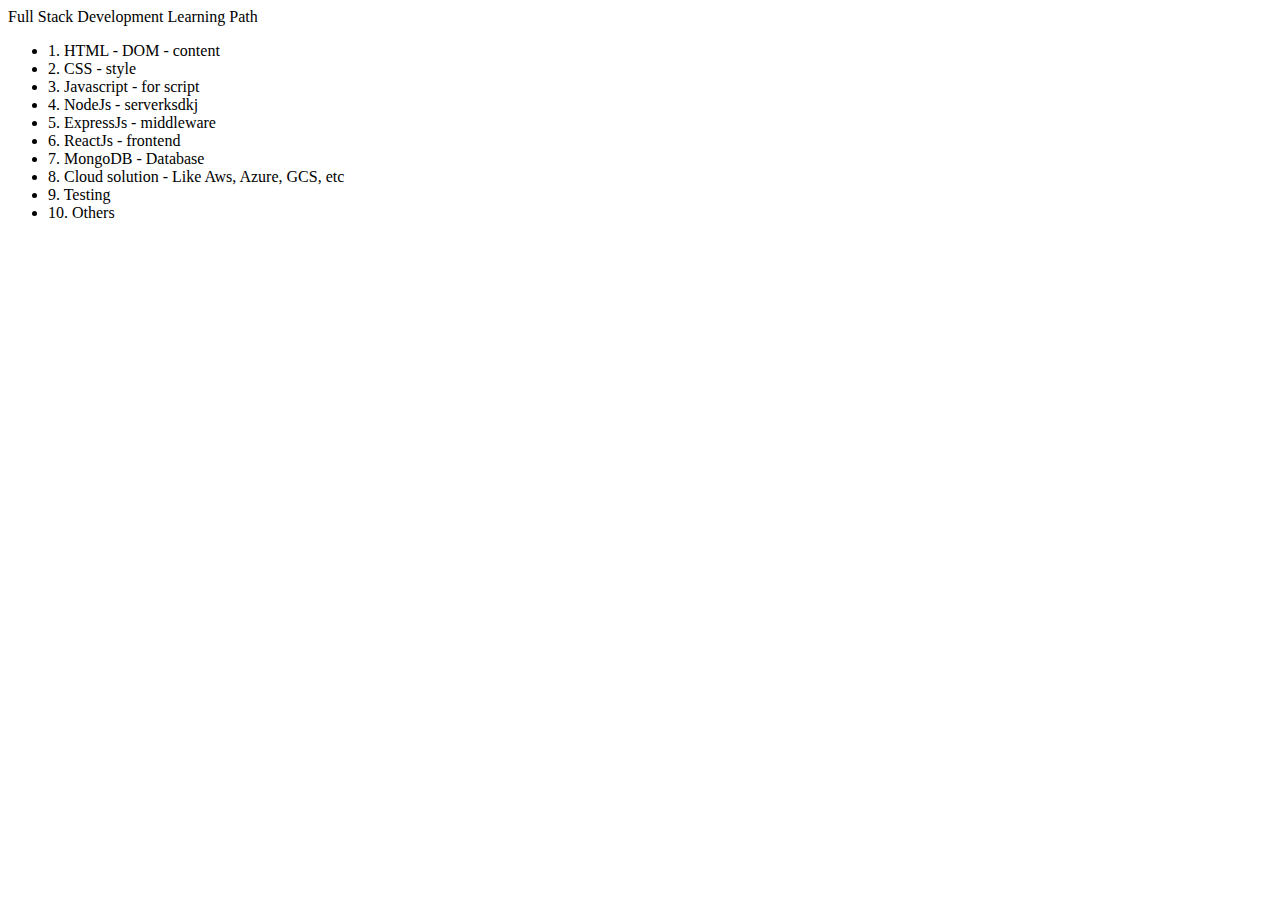
<file: gitLearn/gitLearn/index.html>
<!DOCTYPE html>
<html lang="en">
<head>
    <meta charset="UTF-8">
    <meta http-equiv="X-UA-Compatible" content="IE=edge">
    <meta name="viewport" content="width=device-width, initial-scale=1.0">
    <title>Full Stack Learning Path</title>
</head>
<body>
    Full Stack Development
    Learning Path
    <ul>
        <li>1. HTML - DOM - content</li>
        <li>2. CSS - style</li>
        <li>3. Javascript - for script</li>
        <li>4. NodeJs - serverksdkj</li>
        <li>5. ExpressJs - middleware</li>
        <li>6. ReactJs - frontend</li>
        <li>7. MongoDB - Database</li>
        <li>8. Cloud solution - Like Aws, Azure, GCS, etc</li>
        <li>9. Testing</li>
        <li>10. Others</li>
    </ul>


</body>
</html>
</file>
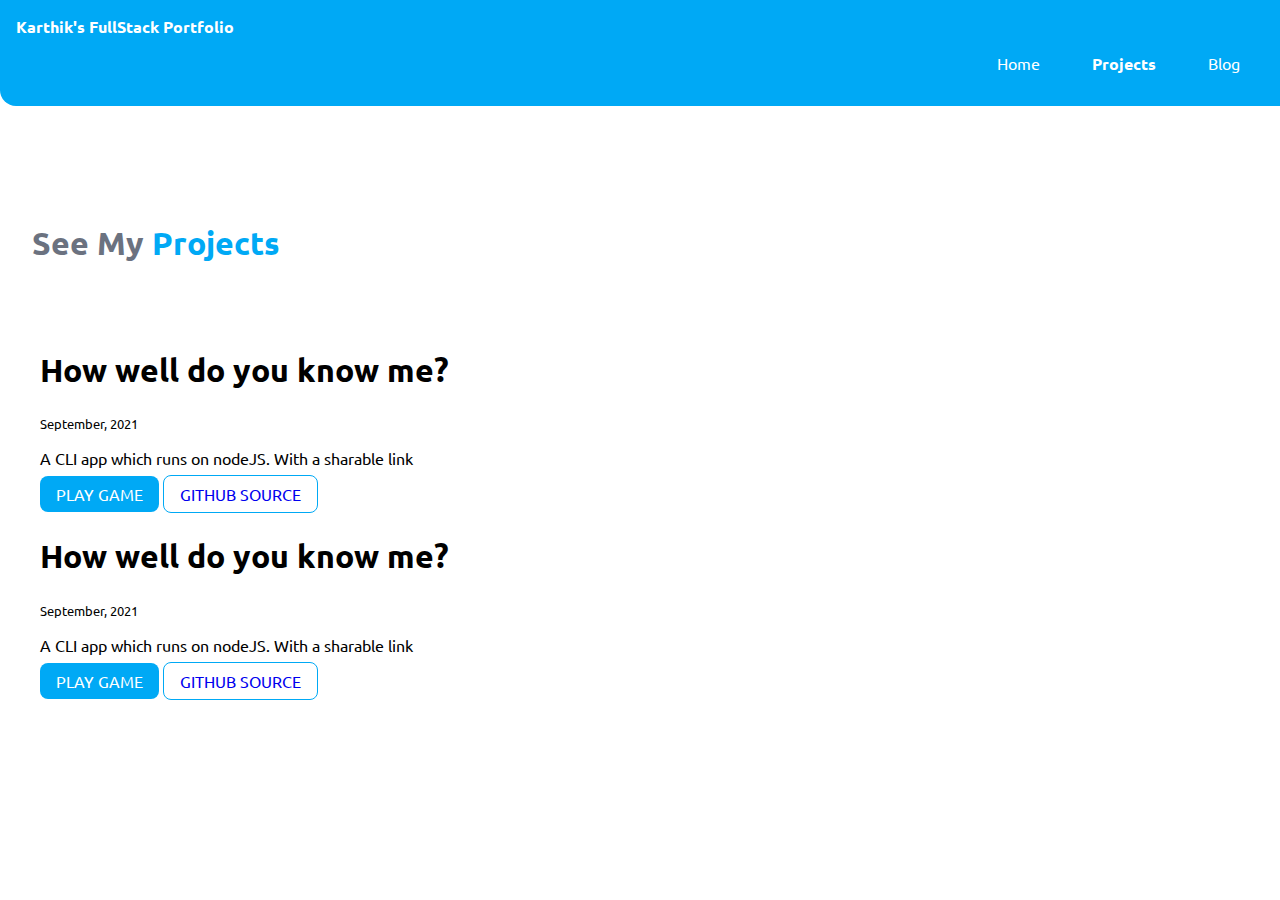
<file: Assignments/Mark-Three-Four-Five/projects.html>
<!DOCTYPE html>
<html lang="en">

<head>
  <meta charset="UTF-8">
  <meta http-equiv="X-UA-Compatible" content="IE=edge">
  <meta name="viewport" content="width=device-width, initial-scale=1.0">
  <link href="style.css" rel="stylesheet">
  <title>Projects | Karthik</title>
</head>

<body>
  <nav class="navigation container">
    <div class="nav-brand">Karthik's FullStack Portfolio</div>
    <ul class="list-non-bullet nav-pills">
      <li class="list-item-inline">
        <a class="link" href="index.html">Home</a>
      </li>
      <li class="list-item-inline">
        <a class="link link-active" href="projects.html">Projects</a>
      </li>
      <li class="list-item-inline">
        <a class="link" href="blogs.html">Blog</a>
      </li>
    </ul>
  </nav>
  <header class="hero">
    <h1 class="hero-heading">See My <span class=" header-inverted">Projects</span></h1>
  </header>
  <ul class="list-non-bullet">
    <li>
      <div class="container container-reversed margin-med">

      </div>
      <h1>How well do you know me?</h1>
      <small>September, 2021</small>
      <p>A CLI app which runs on nodeJS. With a sharable link</p>
      <a class="link link-primary" href="/">PLAY GAME</a>
      <a class="link link-secondary" href="/">GITHUB SOURCE</a>
    </li>
    <li>
      <div class="container container-reversed margin-med">

      </div>
      <h1>How well do you know me?</h1>
      <small>September, 2021</small>
      <p>A CLI app which runs on nodeJS. With a sharable link</p>
      <a class="link link-primary" href="/">PLAY GAME</a>
      <a class="link link-secondary" href="/">GITHUB SOURCE</a>
    </li>
  </ul>



</body>

</html>
</file>
<file: Assignments/Mark-Three-Four-Five/style.css>
@import url('https://fonts.googleapis.com/css2?family=Ubuntu:wght@400;700&display=swap');

:root {
  --primary-color: #00A9F5;
  --gray: #6B7280;
  --off-white: #E5E7EB;
}

body {
  font-family: 'Ubuntu', sans-serif;
  margin:0px;

}

hr {
  margin: 0px;
}

/* spaces */

.margin-med {
  margin: 2rem;
}

/* containers*/
.container-center {
  max-width: 600px;
  margin: auto;
}
.container {
  padding-left: 1rem;
  padding-right: 1rem;
}

/* links */
.link {
  text-decoration: none;
  padding: 0.5rem 1rem;
;
}

.link-primary {
  background-color: var(--primary-color);
  border-radius: 0.5rem;
  color: var(--primary-color, black);
  color: white;
}

.link-secondary {
  color: (--primary-color);
  border-radius: 0.5rem;
  border: 1px solid var(--primary-color);
}

/* links */

.list-non-bullet {
  list-style: none;
}

.list-item-inline {
  display: inline;
  padding: 0rem 0.5rem;
}


/* nav */

.navigation {
  background-color: var(--primary-color);
  color: white;
  padding: 1rem;
  border-bottom-left-radius: 1rem;
  margin-bottom: 1rem;
}

.navigation .nav-brand{
  font-weight: bold;
}

.navigation .nav-pills {
  text-align: right;
}

.navigation .link {
color:white;
}

.navigation .link-active {
  font-weight: bold;
}


/* header */

.hero {
  padding: 2rem;
  padding-top: 5rem ;
}

.hero-image {
  max-width: 350px;
  display: block;
  margin: auto;
}

.hero .hero-heading{
  color: var(--gray);
}

.hero .hero-heading .header-inverted {
  color: var(--primary-color);
}

/* section */
.section {
  padding:1rem;
}
.section h1, h2, h3 {
  text-align: center;
  padding: 1rem;
}



.ow {
  background-color: var(--off-white);
}

.footer{
  background-color: var(--primary-color);
  padding: 2rem;
  text-align: center;
  color: white;
  border-top-right-radius: 1rem;
  border-top-left-radius: 1rem;
}

.footer .link {
  color: white;
}
.footer .ul {
  padding-inline-start: 0px;
}
.footer .footer-header {
  font-weight: bold;
  font-size: large;
}

.social-links {

}
</file>
